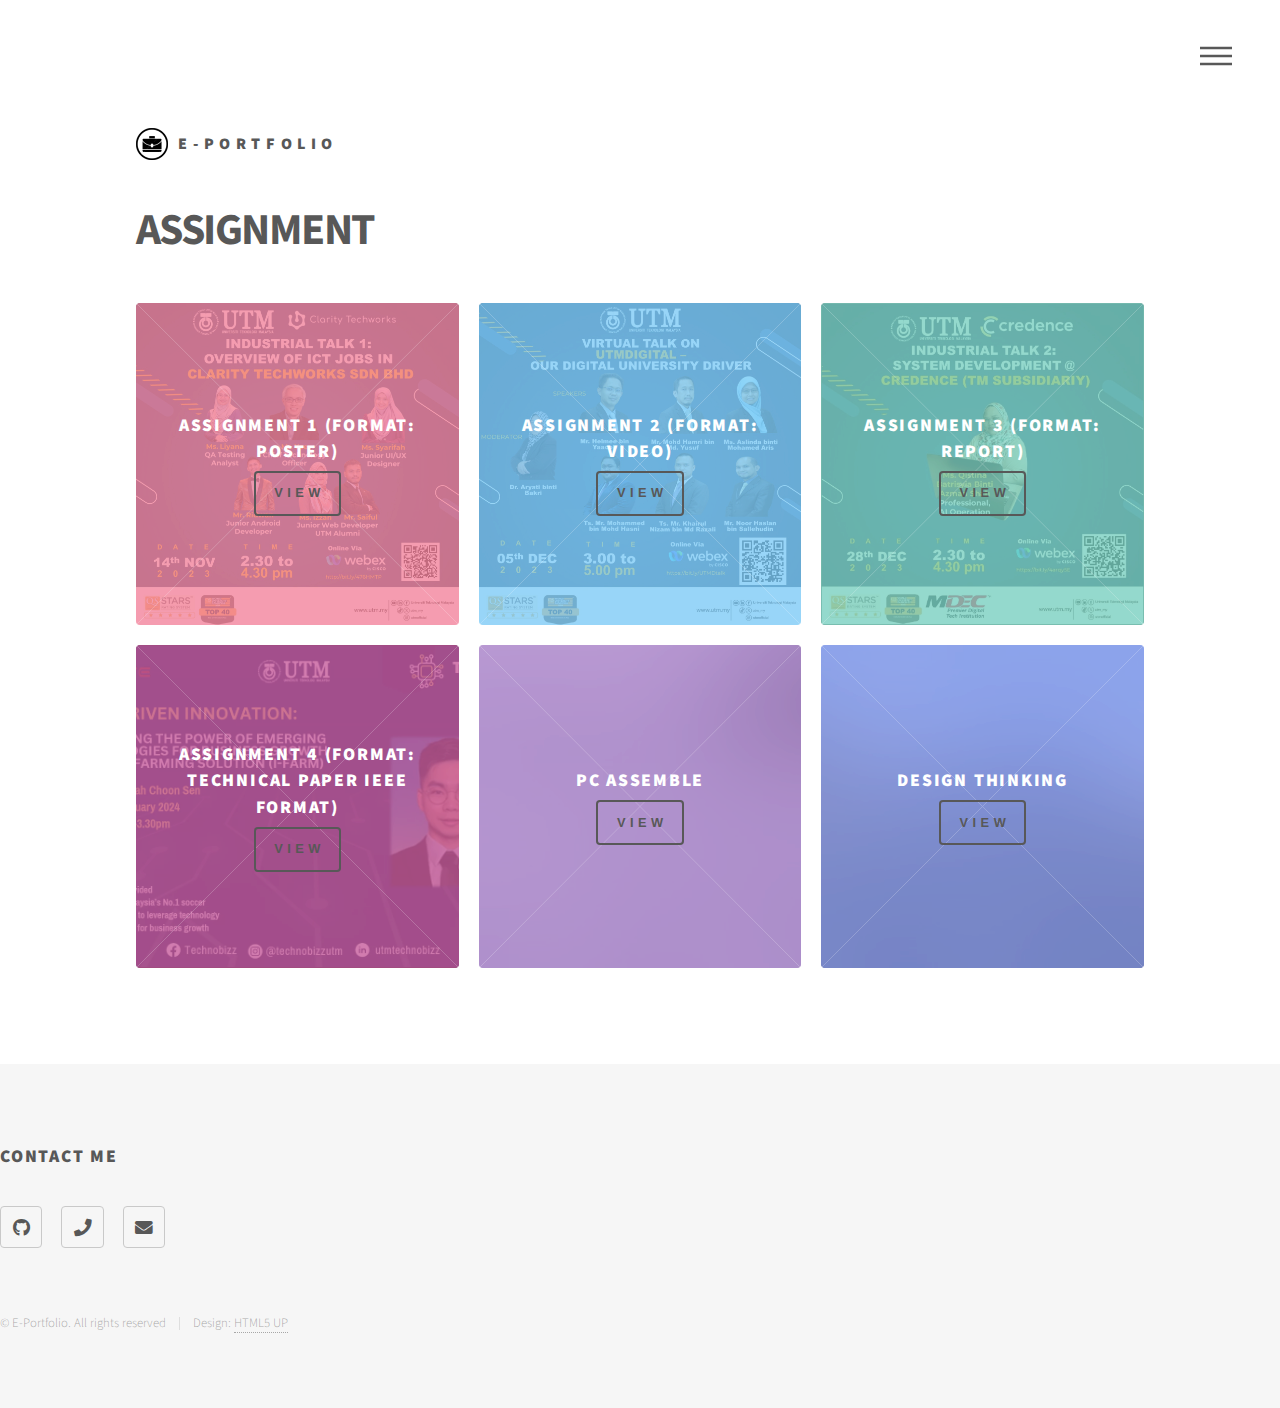
<file: assignment.html>
<!DOCTYPE HTML>
<!--
	Phantom by HTML5 UP
	html5up.net | @ajlkn
	Free for personal and commercial use under the CCA 3.0 license (html5up.net/license)
-->
<html>
	<head>
		<title>BALQIS' GITHUB E-PORTFOLIO</title>
		<meta charset="utf-8" />
		<meta name="viewport" content="width=device-width, initial-scale=1, user-scalable=no" />
		<link rel="stylesheet" href="assets/css/main.css" />
		<noscript><link rel="stylesheet" href="assets/css/noscript.css" /></noscript>
	</head>     
	<body class="is-preload">
		<!-- Wrapper -->
			<div id="wrapper">

				<!-- Header -->
					<header id="header">
						<div class="inner">

							<!-- Logo -->
								<a href="index.html" class="logo">
									<span class="symbol"><img src="images/logo2.jpg" alt="" /></span><span class="title">E-PORTFOLIO</span>
								</a>

							<!-- Nav -->
								<nav>
									<ul>
										<li><a href="#menu">Menu</a></li>
									</ul>
								</nav>

						</div>
					</header>

				<!-- Menu -->
					<nav id="menu">
						<h2>Menu</h2>
						<ul>
							<li><a href="index.html">PROFILE</a></li>
							<li><a href="assignment.html">ASSIGNMENT</a></li>
							<li><a href="reflection.html">REFLECTION</a></li>
						</ul>
					</nav>

                <!-- Main -->
                    <div id="main">
                        <div class="inner">
                            <header>
                                <h1>ASSIGNMENT</h1>
                            </header>
                        <section class="tiles">

                        <article class="style1">
                          <span class="image">
                            <img src="images/a1.jpg" alt="" />
                          </span>
                          <a href="assignment/poster1.pdf">
                            <h2>ASSIGNMENT 1 (FORMAT: POSTER)</h2>
                            <div class="content">
                              <p>Submission date: 21 Nov 2023</p>
                            </div>
                            <button>VIEW</button>
                          </a>
                        </article>
  
                        <article class="style2">
                          <span class="image">
                            <img src="images/a2.jpg" alt="" />
                          </span>
                          <a href="https://drive.google.com/file/d/1u-ptcd09CezaEJmqPZ9vW8lSNymaeE71/view?usp=sharing">
                            <h2>ASSIGNMENT 2 (FORMAT: VIDEO)</h2>
                            <div class="content">
                              <p>Submission date: 21 Dec 2023</p>
                            </div>
                            <button>VIEW</button>
                          </a>
                        </article>
  
                        <article class="style3">
                          <span class="image">
                            <img src="images/a3.jpg" alt="" />
                          </span>
                          <a href="assignment/report3.pdf">
                            <h2>ASSIGNMENT 3 (FORMAT: REPORT)</h2>
                            <div class="content">
                              <p>Submission date: 10 Jan 2024</p>
                            </div>
                            <button>VIEW</button>
                          </a>
                        </article>
  
                        <article class="style4">
                          <span class="image">
                            <img src="images/a4.png" alt="" />
                          </span>
                          <a href="assignment/newsletter4.pdf">
                            <h2>ASSIGNMENT 4 (FORMAT: TECHNICAL PAPER IEEE FORMAT)</h2>
                            <div class="content">
                              <p>Submission date: 24 Jan 2024</p>
                            </div>
                            <button>VIEW</button>
                          </a>
                        </article>
  
                        <article class="style5">
                          <span class="image">
                            <img src="images/pic05.jpg" alt="" />
                          </span>
                          <a href="images/pc_asemmble.jpg">
                            <h2>PC ASSEMBLE</h2>
                            <div class="content">
                              <p>Submission date: 30 Oct 2023</p>
                            </div>
                            <button>VIEW</button>
                          </a>
                        </article>
  
                        <article class="style6">
                          <span class="image">
                            <img src="images/pic06.jpg" alt="" />
                          </span>
                          <a href="https://drive.google.com/drive/folders/1oJAQBDfYiiTbAL1HHvf6fyZwXJQUnN5c?usp=sharing">
                            <h2>DESIGN THINKING</h2>
                            <div class="content">
                              <p>Submission date: 30 Nov 2023</p>
                            </div>
                            <button>VIEW</button>
                            </div>
                        </a>
                        </article>
                        </section>
                        </div>
                    </div>
                         

				<!-- Footer -->
					<footer id="footer">
						<div class="inner">
							<section>
								<h2>CONTACT ME</h2>
								<ul class="icons">
									<li><a href="https://github.com/baalqisnabilah" class="icon brands style2 fa-github"><span class="label">GitHub</span></a></li>
									<li><a href="tel:+60129003494" class="icon solid style2 fa-phone"><span class="label">Phone</span></a></li>
									<li><a href="mailto:balqisnabilah@graduate.utm.my" class="icon solid style2 fa-envelope"><span class="label">Email</span></a></li>
								</ul>
							</section>
							<ul class="copyright">
								<li>&copy; E-Portfolio. All rights reserved</li><li>Design: <a href="http://html5up.net">HTML5 UP</a></li>
							</ul>
						</div>
					</footer>

			</div>

		<!-- Scripts -->
			<script src="assets/js/jquery.min.js"></script>
			<script src="assets/js/browser.min.js"></script>
			<script src="assets/js/breakpoints.min.js"></script>
			<script src="assets/js/util.js"></script>
			<script src="assets/js/main.js"></script>
	</body>
</html>
</file>
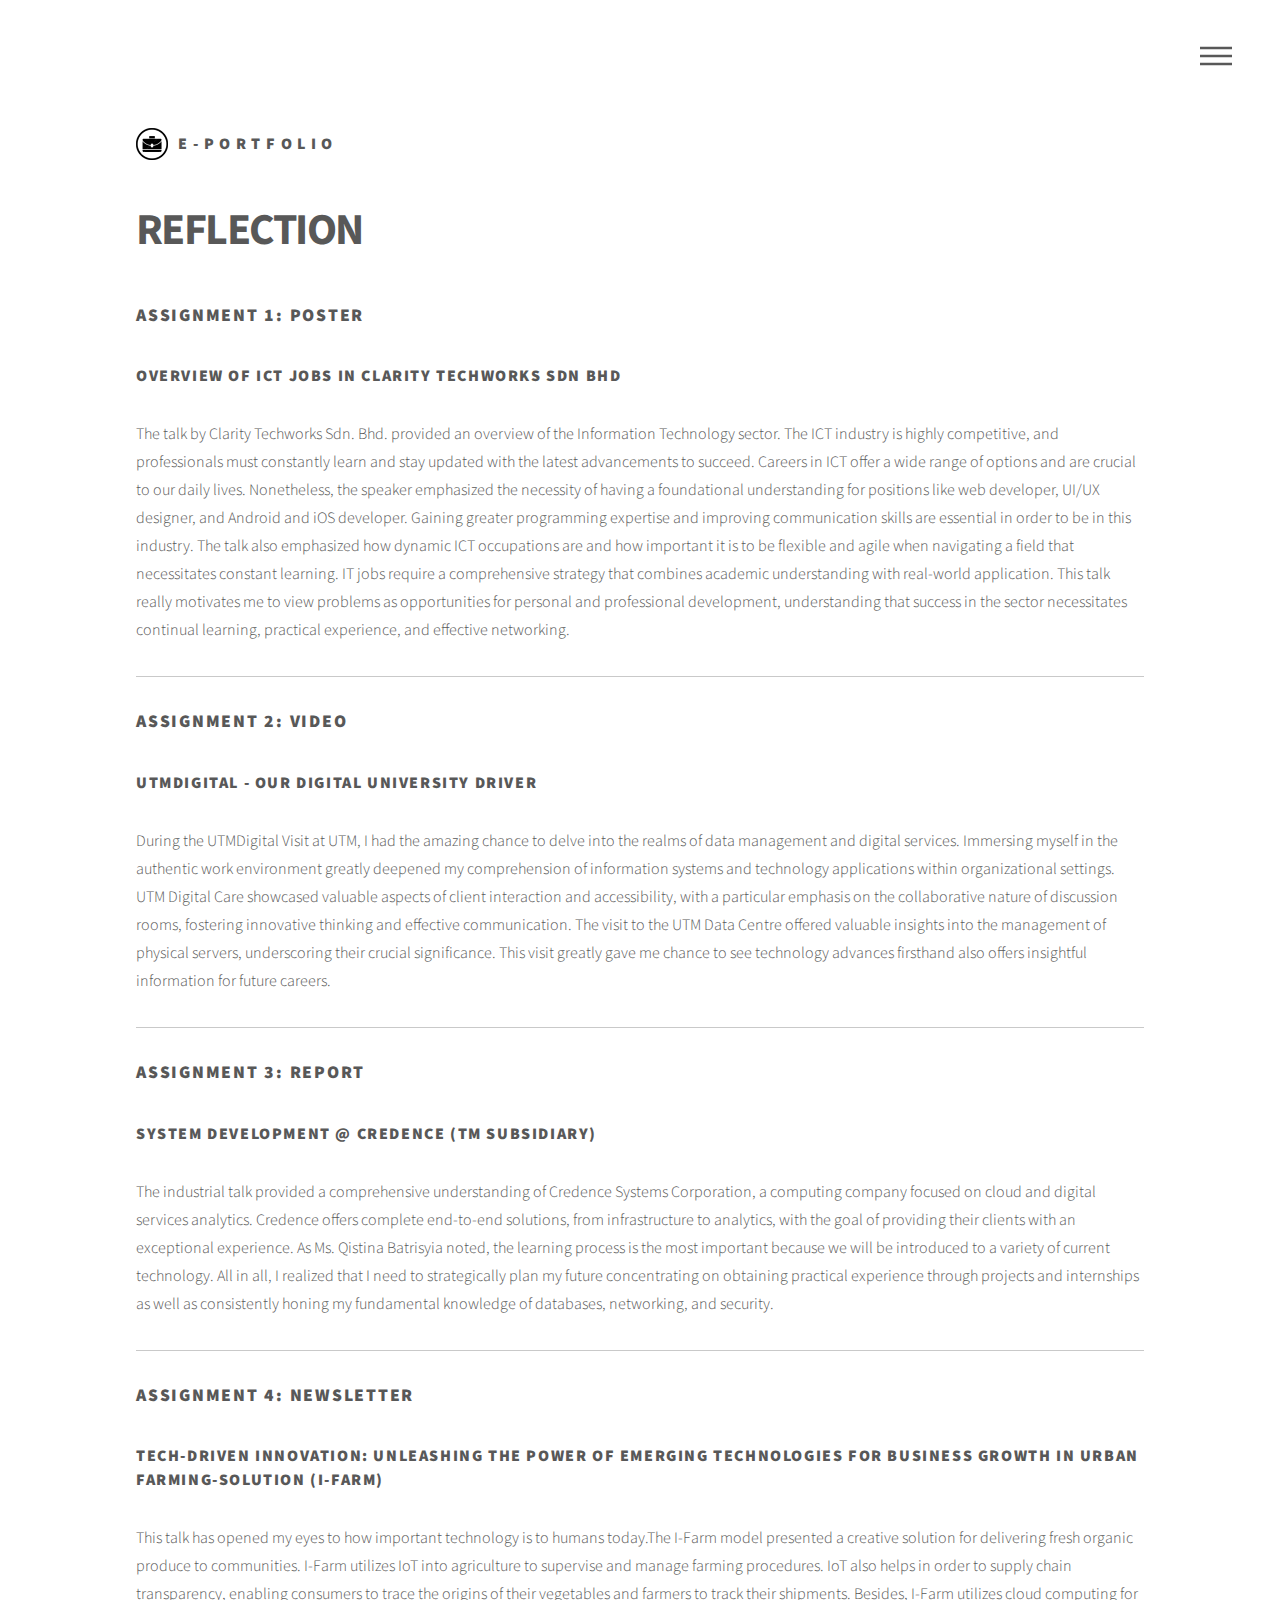
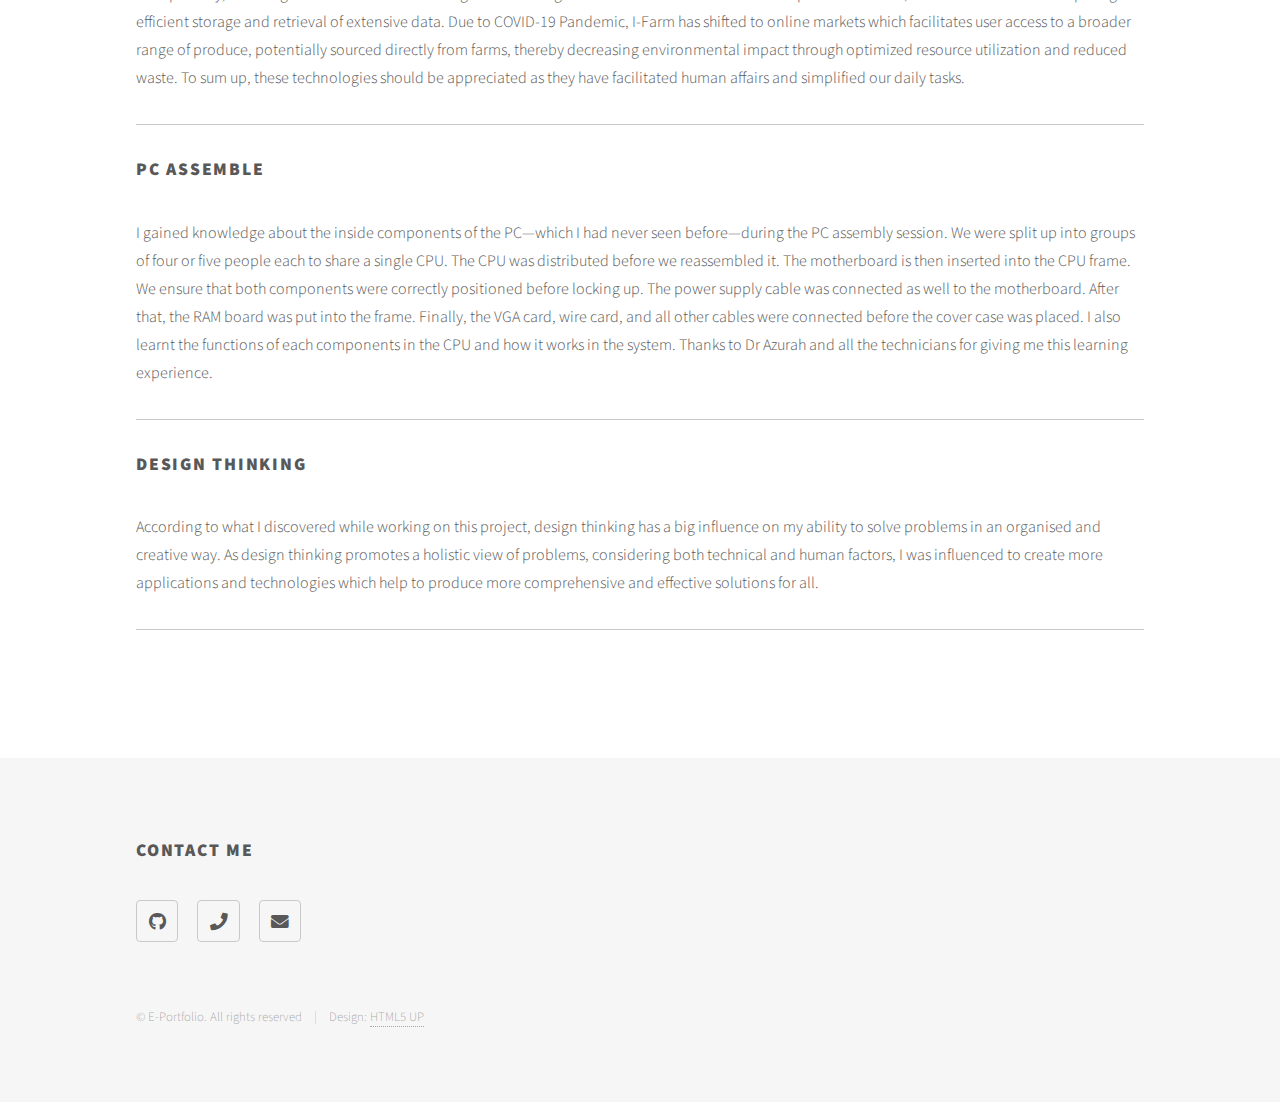
<file: reflection.html>
<!DOCTYPE HTML>
<!--
	Phantom by HTML5 UP
	html5up.net | @ajlkn
	Free for personal and commercial use under the CCA 3.0 license (html5up.net/license)
-->
<html>
	<head>
		<title>BALQIS' GITHUB E-PORTFOLIO</title>
		<meta charset="utf-8" />
		<meta name="viewport" content="width=device-width, initial-scale=1, user-scalable=no" />
		<link rel="stylesheet" href="assets/css/main.css" />
		<noscript><link rel="stylesheet" href="assets/css/noscript.css" /></noscript>
	</head>
	<body class="is-preload">
		<!-- Wrapper -->
			<div id="wrapper">

				<!-- Header -->
					<header id="header">
						<div class="inner">

							<!-- Logo -->
								<a href="index.html" class="logo">
									<span class="symbol"><img src="images/logo2.jpg" alt="" /></span><span class="title">E-PORTFOLIO</span>
								</a>

							<!-- Nav -->
								<nav>
									<ul>
										<li><a href="#menu">Menu</a></li>
									</ul>
								</nav>

						</div>
					</header>

				<!-- Menu -->
				<nav id="menu">
					<h2>Menu</h2>
					<ul>
						<li><a href="index.html">PROFILE</a></li>
						<li><a href="assignment.html">ASSIGNMENT</a></li>
						<li><a href="reflection.html">REFLECTION</a></li>
					</ul>
				</nav>

				<!-- Main -->
					<div id="main">
						<div class="inner">
							<h1>REFLECTION</h1>

							<!-- Text -->
								<section>
									<h2>ASSIGNMENT 1: POSTER</h2>
									<h3>OVERVIEW OF ICT JOBS IN CLARITY TECHWORKS SDN BHD</h3>
									<p>The talk by Clarity Techworks Sdn. Bhd. provided an overview of the Information Technology sector. The ICT industry is highly competitive, and professionals must constantly learn and stay updated with the latest advancements to succeed. Careers in ICT offer a wide range of options and are crucial to our daily lives. Nonetheless, the speaker emphasized the necessity of having a foundational understanding for positions like web developer, UI/UX designer, and Android and iOS developer. Gaining greater programming expertise and improving communication skills are essential in order to be in this industry. The talk also emphasized how dynamic ICT occupations are and how important it is to be flexible and agile when navigating a field that necessitates constant learning. IT jobs require a comprehensive strategy that combines academic understanding with real-world application. This talk really motivates me to view problems as opportunities for personal and professional development, understanding that success in the sector necessitates continual learning, practical experience, and effective networking.</p>
									<hr />
									<h2>ASSIGNMENT 2: VIDEO</h2>
									<h3>UTMDIGITAL - OUR DIGITAL UNIVERSITY DRIVER</h3>
									<p>During the UTMDigital Visit at UTM, I had the amazing chance to delve into the realms of data management and digital services. Immersing myself in the authentic work environment greatly deepened my comprehension of information systems and technology applications within organizational settings. UTM Digital Care showcased valuable aspects of client interaction and accessibility, with a particular emphasis on the collaborative nature of discussion rooms, fostering innovative thinking and effective communication. The visit to the UTM Data Centre offered valuable insights into the management of physical servers, underscoring their crucial significance. This visit greatly gave me chance to see technology advances firsthand also offers insightful information for future careers.</p>
									<hr />
									<h2>ASSIGNMENT 3: REPORT</h2>
									<h3>SYSTEM DEVELOPMENT @ CREDENCE (TM SUBSIDIARY)</h3>
									<p>The industrial talk provided a comprehensive understanding of Credence Systems Corporation, a computing company focused on cloud and digital services analytics. Credence offers complete end-to-end solutions, from infrastructure to analytics, with the goal of providing their clients with an exceptional experience. As Ms. Qistina Batrisyia noted, the learning process is the most important because we will be introduced to a variety of current technology. All in all, I realized that I need to strategically plan my future concentrating on obtaining practical experience through projects and internships as well as consistently honing my fundamental knowledge of databases, networking, and security.</p>
									<hr />
									<h2>ASSIGNMENT 4: NEWSLETTER</h2>
									<h3>TECH-DRIVEN INNOVATION: UNLEASHING THE POWER OF EMERGING TECHNOLOGIES FOR BUSINESS GROWTH IN URBAN FARMING-SOLUTION (I-FARM)</h3>
									<p>This talk has opened my eyes to how important technology is to humans today.The I-Farm model presented a creative solution for delivering fresh organic produce to communities. I-Farm utilizes IoT into agriculture to supervise and manage farming procedures. IoT also helps in order to supply chain transparency, enabling consumers to trace the origins of their vegetables and farmers to track their shipments. Besides, I-Farm utilizes cloud computing for efficient storage and retrieval of extensive data. Due to COVID-19 Pandemic, I-Farm has shifted to online markets which facilitates user access to a broader range of produce, potentially sourced directly from farms, thereby decreasing environmental impact through optimized resource utilization and reduced waste. To sum up, these technologies should be appreciated as they have facilitated human affairs and simplified our daily tasks.</p>
									<hr />
									<h2>PC ASSEMBLE</h2>
									<p>I gained knowledge about the inside components of the PC—which I had never seen before—during the PC assembly session. We were split up into groups of four or five people each to share a single CPU. The CPU was distributed before we reassembled it. The motherboard is then inserted into the CPU frame. We ensure that both components were correctly positioned before locking up. The power supply cable was connected as well to the motherboard. After that, the RAM board was put into the frame.  Finally, the VGA card, wire card, and all other cables were connected before the cover case was placed. I also learnt the functions of each components in the CPU and how it works in the system. Thanks to Dr Azurah and all the technicians for giving me this learning experience.</p>
									<hr />
									<h2>DESIGN THINKING</h2>
									<p>According to what I discovered while working on this project, design thinking has a big influence on my ability to solve problems in an organised and creative way. As design thinking promotes a holistic view of problems, considering both technical and human factors, I was influenced to create more applications and technologies which help to produce more comprehensive and effective solutions for all.</p>
									<hr />
								</section>
						</div>
					</div>

				<!-- Footer -->
					<footer id="footer">
						<div class="inner">
							<section>
								<h2>CONTACT ME</h2>
								<ul class="icons">
									<li><a href="https://github.com/baalqisnabilah" class="icon brands style2 fa-github"><span class="label">GitHub</span></a></li>
									<li><a href="tel:+60129003494" class="icon solid style2 fa-phone"><span class="label">Phone</span></a></li>
									<li><a href="mailto:balqisnabilah@graduate.utm.my" class="icon solid style2 fa-envelope"><span class="label">Email</span></a></li>
								</ul>
							</section>
							<ul class="copyright">
								<li>&copy; E-Portfolio. All rights reserved</li><li>Design: <a href="http://html5up.net">HTML5 UP</a></li>
							</ul>
						</div>
					</footer>

			</div>

		<!-- Scripts -->
			<script src="assets/js/jquery.min.js"></script>
			<script src="assets/js/browser.min.js"></script>
			<script src="assets/js/breakpoints.min.js"></script>
			<script src="assets/js/util.js"></script>
			<script src="assets/js/main.js"></script>
	</body>
</html>
</file>
<file: assets/css/noscript.css>
/*
	Phantom by HTML5 UP
	html5up.net | @ajlkn
	Free for personal and commercial use under the CCA 3.0 license (html5up.net/license)
*/

/* Tiles */

	body.is-preload .tiles article {
		-moz-transform: none;
		-webkit-transform: none;
		-ms-transform: none;
		transform: none;
		opacity: 1;
	}
</file>
<file: assets/css/main.css>
@import url(fontawesome-all.min.css);
@import url("https://fonts.googleapis.com/css?family=Source+Sans+Pro:300,700,900");

/*
	Phantom by HTML5 UP
	html5up.net | @ajlkn
	Free for personal and commercial use under the CCA 3.0 license (html5up.net/license)
*/

html, body, div, span, applet, object,
iframe, h1, h2, h3, h4, h5, h6, p, blockquote,
pre, a, abbr, acronym, address, big, cite,
code, del, dfn, em, img, ins, kbd, q, s, samp,
small, strike, strong, sub, sup, tt, var, b,
u, i, center, dl, dt, dd, ol, ul, li, fieldset,
form, label, legend, table, caption, tbody,
tfoot, thead, tr, th, td, article, aside,
canvas, details, embed, figure, figcaption,
footer, header, hgroup, menu, nav, output, ruby,
section, summary, time, mark, audio, video {
	margin: 0;
	padding: 0;
	border: 0;
	font-size: 100%;
	font: inherit;
	vertical-align: baseline;}

article, aside, details, figcaption, figure,
footer, header, hgroup, menu, nav, section {
	display: block;}

body {
	line-height: 1;
}

ol, ul {
	list-style: none;
}

blockquote, q {
	quotes: none;
}

	blockquote:before, blockquote:after, q:before, q:after {
		content: '';
		content: none;
	}

table {
	border-collapse: collapse;
	border-spacing: 0;
}

body {
	-webkit-text-size-adjust: none;
}

mark {
	background-color: transparent;
	color: inherit;
}

input::-moz-focus-inner {
	border: 0;
	padding: 0;
}

input, select, textarea {
	-moz-appearance: none;
	-webkit-appearance: none;
	-ms-appearance: none;
	appearance: none;
}

/* Basic */

	@-ms-viewport {
		width: device-width;
	}

	body {
		-ms-overflow-style: scrollbar;
	}

	@media screen and (max-width: 480px) {

		html, body {
			min-width: 320px;
		}

	}

	html {
		box-sizing: border-box;
	}

	*, *:before, *:after {
		box-sizing: inherit;
	}

	body {
		background: #ffffff;
	}

		body.is-preload *, body.is-preload *:before, body.is-preload *:after {
			-moz-animation: none !important;
			-webkit-animation: none !important;
			-ms-animation: none !important;
			animation: none !important;
			-moz-transition: none !important;
			-webkit-transition: none !important;
			-ms-transition: none !important;
			transition: none !important;
		}

/* Type */

	body, input, select, textarea {
		color: #585858;
		font-family: "Source Sans Pro", Helvetica, sans-serif;
		font-size: 16pt;
		font-weight: 300;
		line-height: 1.75;
	}

		@media screen and (max-width: 1680px) {

			body, input, select, textarea {
				font-size: 14pt;
			}

		}

		@media screen and (max-width: 1280px) {

			body, input, select, textarea {
				font-size: 12pt;
			}

		}

	a {
		-moz-transition: border-bottom-color 0.2s ease, color 0.2s ease;
		-webkit-transition: border-bottom-color 0.2s ease, color 0.2s ease;
		-ms-transition: border-bottom-color 0.2s ease, color 0.2s ease;
		transition: border-bottom-color 0.2s ease, color 0.2s ease;
		text-decoration: none;
		color: #585858;
		border-bottom: dotted 1px rgba(88, 88, 88, 0.5);
	}

		a:hover {
			border-bottom-color: transparent;
			color: #f2849e !important;
		}

	strong, b {
		font-weight: 900;
	}

	em, i {
		font-style: italic;
	}

	p {
		margin: 0 0 2em 0;
	}

	h1 {
		font-size: 2.75em;
		font-weight: 700;
		line-height: 1.3;
		margin: 0 0 1em 0;
		letter-spacing: -0.035em;
	}

		h1 a {
			color: inherit;
		}

		@media screen and (max-width: 736px) {

			h1 {
				font-size: 2em;
				margin: 0 0 1em 0;
			}

		}

		@media screen and (max-width: 360px) {

			h1 {
				font-size: 1.75em;
			}

		}

	h2, h3, h4, h5, h6 {
		font-weight: 900;
		line-height: 1.5;
		margin: 0 0 2em 0;
		text-transform: uppercase;
		letter-spacing: 0.1em;
	}

		h2 a, h3 a, h4 a, h5 a, h6 a {
			color: inherit;
		}

	h2 {
		font-size: 1.1em;
	}

	h3 {
		font-size: 1em;
	}

	h4 {
		font-size: 0.8em;
	}

	h5 {
		font-size: 0.8em;
	}

	h6 {
		font-size: 0.8em;
	}

	@media screen and (max-width: 980px) {

		h1 br, h2 br, h3 br, h4 br, h5 br, h6 br {
			display: none;
		}

	}

	@media screen and (max-width: 736px) {

		h2 {
			font-size: 1em;
		}

		h3 {
			font-size: 0.8em;
		}

	}

	sub {
		font-size: 0.8em;
		position: relative;
		top: 0.5em;
	}

	sup {
		font-size: 0.8em;
		position: relative;
		top: -0.5em;
	}

	blockquote {
		border-left: solid 4px #c9c9c9;
		font-style: italic;
		margin: 0 0 2em 0;
		padding: 0.5em 0 0.5em 2em;
	}

	code {
		background: rgba(144, 144, 144, 0.075);
		border-radius: 4px;
		border: solid 1px #c9c9c9;
		font-family: "Courier New", monospace;
		font-size: 0.9em;
		margin: 0 0.25em;
		padding: 0.25em 0.65em;
	}

	pre {
		-webkit-overflow-scrolling: touch;
		font-family: "Courier New", monospace;
		font-size: 0.9em;
		margin: 0 0 2em 0;
	}

		pre code {
			display: block;
			line-height: 1.75;
			padding: 1em 1.5em;
			overflow-x: auto;
		}

	hr {
		border: 0;
		border-bottom: solid 1px #c9c9c9;
		margin: 2em 0;
	}

		hr.major {
			margin: 3em 0;
		}

	.align-left {
		text-align: left;
	}

	.align-center {
		text-align: center;
	}

	.align-right {
		text-align: right;
	}

/* Row */

	.row {
		display: flex;
		flex-wrap: wrap;
		box-sizing: border-box;
		align-items: stretch;
	}

		.row > * {
			box-sizing: border-box;
		}

		.row.gtr-uniform > * > :last-child {
			margin-bottom: 0;
		}

		.row.aln-left {
			justify-content: flex-start;
		}

		.row.aln-center {
			justify-content: center;
		}

		.row.aln-right {
			justify-content: flex-end;
		}

		.row.aln-top {
			align-items: flex-start;
		}

		.row.aln-middle {
			align-items: center;
		}

		.row.aln-bottom {
			align-items: flex-end;
		}

		.row > .imp {
			order: -1;
		}

		.row > .col-1 {
			width: 8.33333%;
		}

		.row > .off-1 {
			margin-left: 8.33333%;
		}

		.row > .col-2 {
			width: 16.66667%;
		}

		.row > .off-2 {
			margin-left: 16.66667%;
		}

		.row > .col-3 {
			width: 25%;
		}

		.row > .off-3 {
			margin-left: 25%;
		}

		.row > .col-4 {
			width: 33.33333%;
		}

		.row > .off-4 {
			margin-left: 33.33333%;
		}

		.row > .col-5 {
			width: 41.66667%;
		}

		.row > .off-5 {
			margin-left: 41.66667%;
		}

		.row > .col-6 {
			width: 50%;
		}

		.row > .off-6 {
			margin-left: 50%;
		}

		.row > .col-7 {
			width: 58.33333%;
		}

		.row > .off-7 {
			margin-left: 58.33333%;
		}

		.row > .col-8 {
			width: 66.66667%;
		}

		.row > .off-8 {
			margin-left: 66.66667%;
		}

		.row > .col-9 {
			width: 75%;
		}

		.row > .off-9 {
			margin-left: 75%;
		}

		.row > .col-10 {
			width: 83.33333%;
		}

		.row > .off-10 {
			margin-left: 83.33333%;
		}

		.row > .col-11 {
			width: 91.66667%;
		}

		.row > .off-11 {
			margin-left: 91.66667%;
		}

		.row > .col-12 {
			width: 100%;
		}

		.row > .off-12 {
			margin-left: 100%;
		}

		.row.gtr-0 {
			margin-top: 0;
			margin-left: 0em;
		}

			.row.gtr-0 > * {
				padding: 0 0 0 0em;
			}

			.row.gtr-0.gtr-uniform {
				margin-top: 0em;
			}

				.row.gtr-0.gtr-uniform > * {
					padding-top: 0em;
				}

		.row.gtr-25 {
			margin-top: 0;
			margin-left: -0.5em;
		}

			.row.gtr-25 > * {
				padding: 0 0 0 0.5em;
			}

			.row.gtr-25.gtr-uniform {
				margin-top: -0.5em;
			}

				.row.gtr-25.gtr-uniform > * {
					padding-top: 0.5em;
				}

		.row.gtr-50 {
			margin-top: 0;
			margin-left: -1em;
		}

			.row.gtr-50 > * {
				padding: 0 0 0 1em;
			}

			.row.gtr-50.gtr-uniform {
				margin-top: -1em;
			}

				.row.gtr-50.gtr-uniform > * {
					padding-top: 1em;
				}

		.row {
			margin-top: 0;
			margin-left: -2em;
		}

			.row > * {
				padding: 0 0 0 2em;
			}

			.row.gtr-uniform {
				margin-top: -2em;
			}

				.row.gtr-uniform > * {
					padding-top: 2em;
				}

		.row.gtr-150 {
			margin-top: 0;
			margin-left: -3em;
		}

			.row.gtr-150 > * {
				padding: 0 0 0 3em;
			}

			.row.gtr-150.gtr-uniform {
				margin-top: -3em;
			}

				.row.gtr-150.gtr-uniform > * {
					padding-top: 3em;
				}

		.row.gtr-200 {
			margin-top: 0;
			margin-left: -4em;
		}

			.row.gtr-200 > * {
				padding: 0 0 0 4em;
			}

			.row.gtr-200.gtr-uniform {
				margin-top: -4em;
			}

				.row.gtr-200.gtr-uniform > * {
					padding-top: 4em;
				}

		@media screen and (max-width: 1680px) {

			.row {
				display: flex;
				flex-wrap: wrap;
				box-sizing: border-box;
				align-items: stretch;
			}

				.row > * {
					box-sizing: border-box;
				}

				.row.gtr-uniform > * > :last-child {
					margin-bottom: 0;
				}

				.row.aln-left {
					justify-content: flex-start;
				}

				.row.aln-center {
					justify-content: center;
				}

				.row.aln-right {
					justify-content: flex-end;
				}

				.row.aln-top {
					align-items: flex-start;
				}

				.row.aln-middle {
					align-items: center;
				}

				.row.aln-bottom {
					align-items: flex-end;
				}

				.row > .imp-xlarge {
					order: -1;
				}

				.row > .col-1-xlarge {
					width: 8.33333%;
				}

				.row > .off-1-xlarge {
					margin-left: 8.33333%;
				}

				.row > .col-2-xlarge {
					width: 16.66667%;
				}

				.row > .off-2-xlarge {
					margin-left: 16.66667%;
				}

				.row > .col-3-xlarge {
					width: 25%;
				}

				.row > .off-3-xlarge {
					margin-left: 25%;
				}

				.row > .col-4-xlarge {
					width: 33.33333%;
				}

				.row > .off-4-xlarge {
					margin-left: 33.33333%;
				}

				.row > .col-5-xlarge {
					width: 41.66667%;
				}

				.row > .off-5-xlarge {
					margin-left: 41.66667%;
				}

				.row > .col-6-xlarge {
					width: 50%;
				}

				.row > .off-6-xlarge {
					margin-left: 50%;
				}

				.row > .col-7-xlarge {
					width: 58.33333%;
				}

				.row > .off-7-xlarge {
					margin-left: 58.33333%;
				}

				.row > .col-8-xlarge {
					width: 66.66667%;
				}

				.row > .off-8-xlarge {
					margin-left: 66.66667%;
				}

				.row > .col-9-xlarge {
					width: 75%;
				}

				.row > .off-9-xlarge {
					margin-left: 75%;
				}

				.row > .col-10-xlarge {
					width: 83.33333%;
				}

				.row > .off-10-xlarge {
					margin-left: 83.33333%;
				}

				.row > .col-11-xlarge {
					width: 91.66667%;
				}

				.row > .off-11-xlarge {
					margin-left: 91.66667%;
				}

				.row > .col-12-xlarge {
					width: 100%;
				}

				.row > .off-12-xlarge {
					margin-left: 100%;
				}

				.row.gtr-0 {
					margin-top: 0;
					margin-left: 0em;
				}

					.row.gtr-0 > * {
						padding: 0 0 0 0em;
					}

					.row.gtr-0.gtr-uniform {
						margin-top: 0em;
					}

						.row.gtr-0.gtr-uniform > * {
							padding-top: 0em;
						}

				.row.gtr-25 {
					margin-top: 0;
					margin-left: -0.5em;
				}

					.row.gtr-25 > * {
						padding: 0 0 0 0.5em;
					}

					.row.gtr-25.gtr-uniform {
						margin-top: -0.5em;
					}

						.row.gtr-25.gtr-uniform > * {
							padding-top: 0.5em;
						}

				.row.gtr-50 {
					margin-top: 0;
					margin-left: -1em;
				}

					.row.gtr-50 > * {
						padding: 0 0 0 1em;
					}

					.row.gtr-50.gtr-uniform {
						margin-top: -1em;
					}

						.row.gtr-50.gtr-uniform > * {
							padding-top: 1em;
						}

				.row {
					margin-top: 0;
					margin-left: -2em;
				}

					.row > * {
						padding: 0 0 0 2em;
					}

					.row.gtr-uniform {
						margin-top: -2em;
					}

						.row.gtr-uniform > * {
							padding-top: 2em;
						}

				.row.gtr-150 {
					margin-top: 0;
					margin-left: -3em;
				}

					.row.gtr-150 > * {
						padding: 0 0 0 3em;
					}

					.row.gtr-150.gtr-uniform {
						margin-top: -3em;
					}

						.row.gtr-150.gtr-uniform > * {
							padding-top: 3em;
						}

				.row.gtr-200 {
					margin-top: 0;
					margin-left: -4em;
				}

					.row.gtr-200 > * {
						padding: 0 0 0 4em;
					}

					.row.gtr-200.gtr-uniform {
						margin-top: -4em;
					}

						.row.gtr-200.gtr-uniform > * {
							padding-top: 4em;
						}

		}

		@media screen and (max-width: 1280px) {

			.row {
				display: flex;
				flex-wrap: wrap;
				box-sizing: border-box;
				align-items: stretch;
			}

				.row > * {
					box-sizing: border-box;
				}

				.row.gtr-uniform > * > :last-child {
					margin-bottom: 0;
				}

				.row.aln-left {
					justify-content: flex-start;
				}

				.row.aln-center {
					justify-content: center;
				}

				.row.aln-right {
					justify-content: flex-end;
				}

				.row.aln-top {
					align-items: flex-start;
				}

				.row.aln-middle {
					align-items: center;
				}

				.row.aln-bottom {
					align-items: flex-end;
				}

				.row > .imp-large {
					order: -1;
				}

				.row > .col-1-large {
					width: 8.33333%;
				}

				.row > .off-1-large {
					margin-left: 8.33333%;
				}

				.row > .col-2-large {
					width: 16.66667%;
				}

				.row > .off-2-large {
					margin-left: 16.66667%;
				}

				.row > .col-3-large {
					width: 25%;
				}

				.row > .off-3-large {
					margin-left: 25%;
				}

				.row > .col-4-large {
					width: 33.33333%;
				}

				.row > .off-4-large {
					margin-left: 33.33333%;
				}

				.row > .col-5-large {
					width: 41.66667%;
				}

				.row > .off-5-large {
					margin-left: 41.66667%;
				}

				.row > .col-6-large {
					width: 50%;
				}

				.row > .off-6-large {
					margin-left: 50%;
				}

				.row > .col-7-large {
					width: 58.33333%;
				}

				.row > .off-7-large {
					margin-left: 58.33333%;
				}

				.row > .col-8-large {
					width: 66.66667%;
				}

				.row > .off-8-large {
					margin-left: 66.66667%;
				}

				.row > .col-9-large {
					width: 75%;
				}

				.row > .off-9-large {
					margin-left: 75%;
				}

				.row > .col-10-large {
					width: 83.33333%;
				}

				.row > .off-10-large {
					margin-left: 83.33333%;
				}

				.row > .col-11-large {
					width: 91.66667%;
				}

				.row > .off-11-large {
					margin-left: 91.66667%;
				}

				.row > .col-12-large {
					width: 100%;
				}

				.row > .off-12-large {
					margin-left: 100%;
				}

				.row.gtr-0 {
					margin-top: 0;
					margin-left: 0em;
				}

					.row.gtr-0 > * {
						padding: 0 0 0 0em;
					}

					.row.gtr-0.gtr-uniform {
						margin-top: 0em;
					}

						.row.gtr-0.gtr-uniform > * {
							padding-top: 0em;
						}

				.row.gtr-25 {
					margin-top: 0;
					margin-left: -0.5em;
				}

					.row.gtr-25 > * {
						padding: 0 0 0 0.5em;
					}

					.row.gtr-25.gtr-uniform {
						margin-top: -0.5em;
					}

						.row.gtr-25.gtr-uniform > * {
							padding-top: 0.5em;
						}

				.row.gtr-50 {
					margin-top: 0;
					margin-left: -1em;
				}

					.row.gtr-50 > * {
						padding: 0 0 0 1em;
					}

					.row.gtr-50.gtr-uniform {
						margin-top: -1em;
					}

						.row.gtr-50.gtr-uniform > * {
							padding-top: 1em;
						}

				.row {
					margin-top: 0;
					margin-left: -2em;
				}

					.row > * {
						padding: 0 0 0 2em;
					}

					.row.gtr-uniform {
						margin-top: -2em;
					}

						.row.gtr-uniform > * {
							padding-top: 2em;
						}

				.row.gtr-150 {
					margin-top: 0;
					margin-left: -3em;
				}

					.row.gtr-150 > * {
						padding: 0 0 0 3em;
					}

					.row.gtr-150.gtr-uniform {
						margin-top: -3em;
					}

						.row.gtr-150.gtr-uniform > * {
							padding-top: 3em;
						}

				.row.gtr-200 {
					margin-top: 0;
					margin-left: -4em;
				}

					.row.gtr-200 > * {
						padding: 0 0 0 4em;
					}

					.row.gtr-200.gtr-uniform {
						margin-top: -4em;
					}

						.row.gtr-200.gtr-uniform > * {
							padding-top: 4em;
						}

		}

		@media screen and (max-width: 980px) {

			.row {
				display: flex;
				flex-wrap: wrap;
				box-sizing: border-box;
				align-items: stretch;
			}

				.row > * {
					box-sizing: border-box;
				}

				.row.gtr-uniform > * > :last-child {
					margin-bottom: 0;
				}

				.row.aln-left {
					justify-content: flex-start;
				}

				.row.aln-center {
					justify-content: center;
				}

				.row.aln-right {
					justify-content: flex-end;
				}

				.row.aln-top {
					align-items: flex-start;
				}

				.row.aln-middle {
					align-items: center;
				}

				.row.aln-bottom {
					align-items: flex-end;
				}

				.row > .imp-medium {
					order: -1;
				}

				.row > .col-1-medium {
					width: 8.33333%;
				}

				.row > .off-1-medium {
					margin-left: 8.33333%;
				}

				.row > .col-2-medium {
					width: 16.66667%;
				}

				.row > .off-2-medium {
					margin-left: 16.66667%;
				}

				.row > .col-3-medium {
					width: 25%;
				}

				.row > .off-3-medium {
					margin-left: 25%;
				}

				.row > .col-4-medium {
					width: 33.33333%;
				}

				.row > .off-4-medium {
					margin-left: 33.33333%;
				}

				.row > .col-5-medium {
					width: 41.66667%;
				}

				.row > .off-5-medium {
					margin-left: 41.66667%;
				}

				.row > .col-6-medium {
					width: 50%;
				}

				.row > .off-6-medium {
					margin-left: 50%;
				}

				.row > .col-7-medium {
					width: 58.33333%;
				}

				.row > .off-7-medium {
					margin-left: 58.33333%;
				}

				.row > .col-8-medium {
					width: 66.66667%;
				}

				.row > .off-8-medium {
					margin-left: 66.66667%;
				}

				.row > .col-9-medium {
					width: 75%;
				}

				.row > .off-9-medium {
					margin-left: 75%;
				}

				.row > .col-10-medium {
					width: 83.33333%;
				}

				.row > .off-10-medium {
					margin-left: 83.33333%;
				}

				.row > .col-11-medium {
					width: 91.66667%;
				}

				.row > .off-11-medium {
					margin-left: 91.66667%;
				}

				.row > .col-12-medium {
					width: 100%;
				}

				.row > .off-12-medium {
					margin-left: 100%;
				}

				.row.gtr-0 {
					margin-top: 0;
					margin-left: 0em;
				}

					.row.gtr-0 > * {
						padding: 0 0 0 0em;
					}

					.row.gtr-0.gtr-uniform {
						margin-top: 0em;
					}

						.row.gtr-0.gtr-uniform > * {
							padding-top: 0em;
						}

				.row.gtr-25 {
					margin-top: 0;
					margin-left: -0.375em;
				}

					.row.gtr-25 > * {
						padding: 0 0 0 0.375em;
					}

					.row.gtr-25.gtr-uniform {
						margin-top: -0.375em;
					}

						.row.gtr-25.gtr-uniform > * {
							padding-top: 0.375em;
						}

				.row.gtr-50 {
					margin-top: 0;
					margin-left: -0.75em;
				}

					.row.gtr-50 > * {
						padding: 0 0 0 0.75em;
					}

					.row.gtr-50.gtr-uniform {
						margin-top: -0.75em;
					}

						.row.gtr-50.gtr-uniform > * {
							padding-top: 0.75em;
						}

				.row {
					margin-top: 0;
					margin-left: -1.5em;
				}

					.row > * {
						padding: 0 0 0 1.5em;
					}

					.row.gtr-uniform {
						margin-top: -1.5em;
					}

						.row.gtr-uniform > * {
							padding-top: 1.5em;
						}

				.row.gtr-150 {
					margin-top: 0;
					margin-left: -2.25em;
				}

					.row.gtr-150 > * {
						padding: 0 0 0 2.25em;
					}

					.row.gtr-150.gtr-uniform {
						margin-top: -2.25em;
					}

						.row.gtr-150.gtr-uniform > * {
							padding-top: 2.25em;
						}

				.row.gtr-200 {
					margin-top: 0;
					margin-left: -3em;
				}

					.row.gtr-200 > * {
						padding: 0 0 0 3em;
					}

					.row.gtr-200.gtr-uniform {
						margin-top: -3em;
					}

						.row.gtr-200.gtr-uniform > * {
							padding-top: 3em;
						}

		}

		@media screen and (max-width: 736px) {

			.row {
				display: flex;
				flex-wrap: wrap;
				box-sizing: border-box;
				align-items: stretch;
			}

				.row > * {
					box-sizing: border-box;
				}

				.row.gtr-uniform > * > :last-child {
					margin-bottom: 0;
				}

				.row.aln-left {
					justify-content: flex-start;
				}

				.row.aln-center {
					justify-content: center;
				}

				.row.aln-right {
					justify-content: flex-end;
				}

				.row.aln-top {
					align-items: flex-start;
				}

				.row.aln-middle {
					align-items: center;
				}

				.row.aln-bottom {
					align-items: flex-end;
				}

				.row > .imp-small {
					order: -1;
				}

				.row > .col-1-small {
					width: 8.33333%;
				}

				.row > .off-1-small {
					margin-left: 8.33333%;
				}

				.row > .col-2-small {
					width: 16.66667%;
				}

				.row > .off-2-small {
					margin-left: 16.66667%;
				}

				.row > .col-3-small {
					width: 25%;
				}

				.row > .off-3-small {
					margin-left: 25%;
				}

				.row > .col-4-small {
					width: 33.33333%;
				}

				.row > .off-4-small {
					margin-left: 33.33333%;
				}

				.row > .col-5-small {
					width: 41.66667%;
				}

				.row > .off-5-small {
					margin-left: 41.66667%;
				}

				.row > .col-6-small {
					width: 50%;
				}

				.row > .off-6-small {
					margin-left: 50%;
				}

				.row > .col-7-small {
					width: 58.33333%;
				}

				.row > .off-7-small {
					margin-left: 58.33333%;
				}

				.row > .col-8-small {
					width: 66.66667%;
				}

				.row > .off-8-small {
					margin-left: 66.66667%;
				}

				.row > .col-9-small {
					width: 75%;
				}

				.row > .off-9-small {
					margin-left: 75%;
				}

				.row > .col-10-small {
					width: 83.33333%;
				}

				.row > .off-10-small {
					margin-left: 83.33333%;
				}

				.row > .col-11-small {
					width: 91.66667%;
				}

				.row > .off-11-small {
					margin-left: 91.66667%;
				}

				.row > .col-12-small {
					width: 100%;
				}

				.row > .off-12-small {
					margin-left: 100%;
				}

				.row.gtr-0 {
					margin-top: 0;
					margin-left: 0em;
				}

					.row.gtr-0 > * {
						padding: 0 0 0 0em;
					}

					.row.gtr-0.gtr-uniform {
						margin-top: 0em;
					}

						.row.gtr-0.gtr-uniform > * {
							padding-top: 0em;
						}

				.row.gtr-25 {
					margin-top: 0;
					margin-left: -0.25em;
				}

					.row.gtr-25 > * {
						padding: 0 0 0 0.25em;
					}

					.row.gtr-25.gtr-uniform {
						margin-top: -0.25em;
					}

						.row.gtr-25.gtr-uniform > * {
							padding-top: 0.25em;
						}

				.row.gtr-50 {
					margin-top: 0;
					margin-left: -0.5em;
				}

					.row.gtr-50 > * {
						padding: 0 0 0 0.5em;
					}

					.row.gtr-50.gtr-uniform {
						margin-top: -0.5em;
					}

						.row.gtr-50.gtr-uniform > * {
							padding-top: 0.5em;
						}

				.row {
					margin-top: 0;
					margin-left: -1em;
				}

					.row > * {
						padding: 0 0 0 1em;
					}

					.row.gtr-uniform {
						margin-top: -1em;
					}

						.row.gtr-uniform > * {
							padding-top: 1em;
						}

				.row.gtr-150 {
					margin-top: 0;
					margin-left: -1.5em;
				}

					.row.gtr-150 > * {
						padding: 0 0 0 1.5em;
					}

					.row.gtr-150.gtr-uniform {
						margin-top: -1.5em;
					}

						.row.gtr-150.gtr-uniform > * {
							padding-top: 1.5em;
						}

				.row.gtr-200 {
					margin-top: 0;
					margin-left: -2em;
				}

					.row.gtr-200 > * {
						padding: 0 0 0 2em;
					}

					.row.gtr-200.gtr-uniform {
						margin-top: -2em;
					}

						.row.gtr-200.gtr-uniform > * {
							padding-top: 2em;
						}

		}

		@media screen and (max-width: 480px) {

			.row {
				display: flex;
				flex-wrap: wrap;
				box-sizing: border-box;
				align-items: stretch;
			}

				.row > * {
					box-sizing: border-box;
				}

				.row.gtr-uniform > * > :last-child {
					margin-bottom: 0;
				}

				.row.aln-left {
					justify-content: flex-start;
				}

				.row.aln-center {
					justify-content: center;
				}

				.row.aln-right {
					justify-content: flex-end;
				}

				.row.aln-top {
					align-items: flex-start;
				}

				.row.aln-middle {
					align-items: center;
				}

				.row.aln-bottom {
					align-items: flex-end;
				}

				.row > .imp-xsmall {
					order: -1;
				}

				.row > .col-1-xsmall {
					width: 8.33333%;
				}

				.row > .off-1-xsmall {
					margin-left: 8.33333%;
				}

				.row > .col-2-xsmall {
					width: 16.66667%;
				}

				.row > .off-2-xsmall {
					margin-left: 16.66667%;
				}

				.row > .col-3-xsmall {
					width: 25%;
				}

				.row > .off-3-xsmall {
					margin-left: 25%;
				}

				.row > .col-4-xsmall {
					width: 33.33333%;
				}

				.row > .off-4-xsmall {
					margin-left: 33.33333%;
				}

				.row > .col-5-xsmall {
					width: 41.66667%;
				}

				.row > .off-5-xsmall {
					margin-left: 41.66667%;
				}

				.row > .col-6-xsmall {
					width: 50%;
				}

				.row > .off-6-xsmall {
					margin-left: 50%;
				}

				.row > .col-7-xsmall {
					width: 58.33333%;
				}

				.row > .off-7-xsmall {
					margin-left: 58.33333%;
				}

				.row > .col-8-xsmall {
					width: 66.66667%;
				}

				.row > .off-8-xsmall {
					margin-left: 66.66667%;
				}

				.row > .col-9-xsmall {
					width: 75%;
				}

				.row > .off-9-xsmall {
					margin-left: 75%;
				}

				.row > .col-10-xsmall {
					width: 83.33333%;
				}

				.row > .off-10-xsmall {
					margin-left: 83.33333%;
				}

				.row > .col-11-xsmall {
					width: 91.66667%;
				}

				.row > .off-11-xsmall {
					margin-left: 91.66667%;
				}

				.row > .col-12-xsmall {
					width: 100%;
				}

				.row > .off-12-xsmall {
					margin-left: 100%;
				}

				.row.gtr-0 {
					margin-top: 0;
					margin-left: 0em;
				}

					.row.gtr-0 > * {
						padding: 0 0 0 0em;
					}

					.row.gtr-0.gtr-uniform {
						margin-top: 0em;
					}

						.row.gtr-0.gtr-uniform > * {
							padding-top: 0em;
						}

				.row.gtr-25 {
					margin-top: 0;
					margin-left: -0.25em;
				}

					.row.gtr-25 > * {
						padding: 0 0 0 0.25em;
					}

					.row.gtr-25.gtr-uniform {
						margin-top: -0.25em;
					}

						.row.gtr-25.gtr-uniform > * {
							padding-top: 0.25em;
						}

				.row.gtr-50 {
					margin-top: 0;
					margin-left: -0.5em;
				}

					.row.gtr-50 > * {
						padding: 0 0 0 0.5em;
					}

					.row.gtr-50.gtr-uniform {
						margin-top: -0.5em;
					}

						.row.gtr-50.gtr-uniform > * {
							padding-top: 0.5em;
						}

				.row {
					margin-top: 0;
					margin-left: -1em;
				}

					.row > * {
						padding: 0 0 0 1em;
					}

					.row.gtr-uniform {
						margin-top: -1em;
					}

						.row.gtr-uniform > * {
							padding-top: 1em;
						}

				.row.gtr-150 {
					margin-top: 0;
					margin-left: -1.5em;
				}

					.row.gtr-150 > * {
						padding: 0 0 0 1.5em;
					}

					.row.gtr-150.gtr-uniform {
						margin-top: -1.5em;
					}

						.row.gtr-150.gtr-uniform > * {
							padding-top: 1.5em;
						}

				.row.gtr-200 {
					margin-top: 0;
					margin-left: -2em;
				}

					.row.gtr-200 > * {
						padding: 0 0 0 2em;
					}

					.row.gtr-200.gtr-uniform {
						margin-top: -2em;
					}

						.row.gtr-200.gtr-uniform > * {
							padding-top: 2em;
						}

		}

/* Section/Article */

	section.special, article.special {
		text-align: center;
	}

	header p {
		margin-top: -1em;
	}

	@media screen and (max-width: 736px) {

		header p {
			margin-top: 0;
		}

	}

/* Icon */

	.icon {
		text-decoration: none;
		border-bottom: none;
		position: relative;
	}

		.icon:before {
			-moz-osx-font-smoothing: grayscale;
			-webkit-font-smoothing: antialiased;
			display: inline-block;
			font-style: normal;
			font-variant: normal;
			text-rendering: auto;
			line-height: 1;
			text-transform: none !important;
			font-family: 'Font Awesome 5 Free';
			font-weight: 400;
		}

		.icon > .label {
			display: none;
		}

		.icon:before {
			line-height: inherit;
		}

		.icon.solid:before {
			font-weight: 900;
		}

		.icon.brands:before {
			font-family: 'Font Awesome 5 Brands';
		}

		.icon.style2 {
			-moz-transition: background-color 0.2s ease-in-out, color 0.2s ease-in-out, border-color 0.2s ease-in-out;
			-webkit-transition: background-color 0.2s ease-in-out, color 0.2s ease-in-out, border-color 0.2s ease-in-out;
			-ms-transition: background-color 0.2s ease-in-out, color 0.2s ease-in-out, border-color 0.2s ease-in-out;
			transition: background-color 0.2s ease-in-out, color 0.2s ease-in-out, border-color 0.2s ease-in-out;
			background-color: transparent;
			border: solid 1px #c9c9c9;
			border-radius: 4px;
			width: 2.65em;
			height: 2.65em;
			display: inline-block;
			text-align: center;
			line-height: 2.65em;
			color: inherit;
		}

			.icon.style2:before {
				font-size: 1.1em;
			}

			.icon.style2:hover {
				color: #f2849e;
				border-color: #f2849e;
			}

			.icon.style2:active {
				background-color: rgba(242, 132, 158, 0.1);
			}

/* List */

	ol {
		list-style: decimal;
		margin: 0 0 2em 0;
		padding-left: 1.25em;
	}

		ol li {
			padding-left: 0.25em;
		}

	ul {
		list-style: disc;
		margin: 0 0 2em 0;
		padding-left: 1em;
	}

		ul li {
			padding-left: 0.5em;
		}

		ul.alt {
			list-style: none;
			padding-left: 0;
		}

			ul.alt li {
				border-top: solid 1px #c9c9c9;
				padding: 0.5em 0;
			}

				ul.alt li:first-child {
					border-top: 0;
					padding-top: 0;
				}

	dl {
		margin: 0 0 2em 0;
	}

		dl dt {
			display: block;
			font-weight: 900;
			margin: 0 0 1em 0;
		}

		dl dd {
			margin-left: 2em;
		}

/* Actions */

	ul.actions {
		display: -moz-flex;
		display: -webkit-flex;
		display: -ms-flex;
		display: flex;
		cursor: default;
		list-style: none;
		margin-left: -1em;
		padding-left: 0;
	}

		ul.actions li {
			padding: 0 0 0 1em;
			vertical-align: middle;
		}

		ul.actions.special {
			-moz-justify-content: center;
			-webkit-justify-content: center;
			-ms-justify-content: center;
			justify-content: center;
			width: 100%;
			margin-left: 0;
		}

			ul.actions.special li:first-child {
				padding-left: 0;
			}

		ul.actions.stacked {
			-moz-flex-direction: column;
			-webkit-flex-direction: column;
			-ms-flex-direction: column;
			flex-direction: column;
			margin-left: 0;
		}

			ul.actions.stacked li {
				padding: 1.3em 0 0 0;
			}

				ul.actions.stacked li:first-child {
					padding-top: 0;
				}

		ul.actions.fit {
			width: calc(100% + 1em);
		}

			ul.actions.fit li {
				-moz-flex-grow: 1;
				-webkit-flex-grow: 1;
				-ms-flex-grow: 1;
				flex-grow: 1;
				-moz-flex-shrink: 1;
				-webkit-flex-shrink: 1;
				-ms-flex-shrink: 1;
				flex-shrink: 1;
				width: 100%;
			}

				ul.actions.fit li > * {
					width: 100%;
				}

			ul.actions.fit.stacked {
				width: 100%;
			}

		@media screen and (max-width: 480px) {

			ul.actions:not(.fixed) {
				-moz-flex-direction: column;
				-webkit-flex-direction: column;
				-ms-flex-direction: column;
				flex-direction: column;
				margin-left: 0;
				width: 100% !important;
			}

				ul.actions:not(.fixed) li {
					-moz-flex-grow: 1;
					-webkit-flex-grow: 1;
					-ms-flex-grow: 1;
					flex-grow: 1;
					-moz-flex-shrink: 1;
					-webkit-flex-shrink: 1;
					-ms-flex-shrink: 1;
					flex-shrink: 1;
					padding: 1em 0 0 0;
					text-align: center;
					width: 100%;
				}

					ul.actions:not(.fixed) li > * {
						width: 100%;
					}

					ul.actions:not(.fixed) li:first-child {
						padding-top: 0;
					}

					ul.actions:not(.fixed) li input[type="submit"],
					ul.actions:not(.fixed) li input[type="reset"],
					ul.actions:not(.fixed) li input[type="button"],
					ul.actions:not(.fixed) li button,
					ul.actions:not(.fixed) li .button {
						width: 100%;
					}

						ul.actions:not(.fixed) li input[type="submit"].icon:before,
						ul.actions:not(.fixed) li input[type="reset"].icon:before,
						ul.actions:not(.fixed) li input[type="button"].icon:before,
						ul.actions:not(.fixed) li button.icon:before,
						ul.actions:not(.fixed) li .button.icon:before {
							margin-left: -0.5rem;
						}

		}

/* Icons */

	ul.icons {
		cursor: default;
		list-style: none;
		padding-left: 0;
		margin: -1em 0 2em -1em;
	}

		ul.icons li {
			display: inline-block;
			padding: 1em 0 0 1em;
		}

/* Form */

	form {
		margin: 0 0 2em 0;
		overflow-x: hidden;
	}

		form > :last-child {
			margin-bottom: 0;
		}

		form > .fields {
			display: -moz-flex;
			display: -webkit-flex;
			display: -ms-flex;
			display: flex;
			-moz-flex-wrap: wrap;
			-webkit-flex-wrap: wrap;
			-ms-flex-wrap: wrap;
			flex-wrap: wrap;
			width: calc(100% + 3em);
			margin: -1.5em 0 2em -1.5em;
		}

			form > .fields > .field {
				-moz-flex-grow: 0;
				-webkit-flex-grow: 0;
				-ms-flex-grow: 0;
				flex-grow: 0;
				-moz-flex-shrink: 0;
				-webkit-flex-shrink: 0;
				-ms-flex-shrink: 0;
				flex-shrink: 0;
				padding: 1.5em 0 0 1.5em;
				width: calc(100% - 1.5em);
			}

				form > .fields > .field.half {
					width: calc(50% - 0.75em);
				}

				form > .fields > .field.third {
					width: calc(100%/3 - 0.5em);
				}

				form > .fields > .field.quarter {
					width: calc(25% - 0.375em);
				}

		@media screen and (max-width: 480px) {

			form > .fields {
				width: calc(100% + 3em);
				margin: -1.5em 0 2em -1.5em;
			}

				form > .fields > .field {
					padding: 1.5em 0 0 1.5em;
					width: calc(100% - 1.5em);
				}

					form > .fields > .field.half {
						width: calc(100% - 1.5em);
					}

					form > .fields > .field.third {
						width: calc(100% - 1.5em);
					}

					form > .fields > .field.quarter {
						width: calc(100% - 1.5em);
					}

		}

	label {
		display: block;
		font-size: 0.9em;
		font-weight: 900;
		margin: 0 0 1em 0;
	}

	input[type="text"],
	input[type="password"],
	input[type="email"],
	input[type="tel"],
	select,
	textarea {
		-moz-appearance: none;
		-webkit-appearance: none;
		-ms-appearance: none;
		appearance: none;
		background-color: transparent;
		border: none;
		border-radius: 0;
		border-bottom: solid 1px #c9c9c9;
		color: inherit;
		display: block;
		outline: 0;
		padding: 0;
		text-decoration: none;
		width: 100%;
	}

		input[type="text"]:invalid,
		input[type="password"]:invalid,
		input[type="email"]:invalid,
		input[type="tel"]:invalid,
		select:invalid,
		textarea:invalid {
			box-shadow: none;
		}

		input[type="text"]:focus,
		input[type="password"]:focus,
		input[type="email"]:focus,
		input[type="tel"]:focus,
		select:focus,
		textarea:focus {
			border-bottom-color: #f2849e;
			box-shadow: inset 0 -1px 0 0 #f2849e;
		}

	select {
		background-image: url("data:image/svg+xml;charset=utf8,%3Csvg xmlns='http://www.w3.org/2000/svg' width='40' height='40' preserveAspectRatio='none' viewBox='0 0 40 40'%3E%3Cpath d='M9.4,12.3l10.4,10.4l10.4-10.4c0.2-0.2,0.5-0.4,0.9-0.4c0.3,0,0.6,0.1,0.9,0.4l3.3,3.3c0.2,0.2,0.4,0.5,0.4,0.9 c0,0.4-0.1,0.6-0.4,0.9L20.7,31.9c-0.2,0.2-0.5,0.4-0.9,0.4c-0.3,0-0.6-0.1-0.9-0.4L4.3,17.3c-0.2-0.2-0.4-0.5-0.4-0.9 c0-0.4,0.1-0.6,0.4-0.9l3.3-3.3c0.2-0.2,0.5-0.4,0.9-0.4S9.1,12.1,9.4,12.3z' fill='%23c9c9c9' /%3E%3C/svg%3E");
		background-size: 1.25rem;
		background-repeat: no-repeat;
		background-position: calc(100% - 1rem) center;
		height: 3em;
		padding-right: 3em;
		text-overflow: ellipsis;
	}

		select option {
			background: #ffffff;
		}

		select:focus::-ms-value {
			background-color: transparent;
		}

		select::-ms-expand {
			display: none;
		}

	input[type="text"],
	input[type="password"],
	input[type="email"],
	select {
		height: 3em;
	}

	textarea {
		padding: 0;
		min-height: 3.75em;
	}

	input[type="checkbox"],
	input[type="radio"] {
		-moz-appearance: none;
		-webkit-appearance: none;
		-ms-appearance: none;
		appearance: none;
		display: block;
		float: left;
		margin-right: -2em;
		opacity: 0;
		width: 1em;
		z-index: -1;
	}

		input[type="checkbox"] + label,
		input[type="radio"] + label {
			text-decoration: none;
			color: #585858;
			cursor: pointer;
			display: inline-block;
			font-size: 1em;
			font-weight: 300;
			padding-left: 2.55em;
			padding-right: 0.75em;
			position: relative;
		}

			input[type="checkbox"] + label:before,
			input[type="radio"] + label:before {
				-moz-osx-font-smoothing: grayscale;
				-webkit-font-smoothing: antialiased;
				display: inline-block;
				font-style: normal;
				font-variant: normal;
				text-rendering: auto;
				line-height: 1;
				text-transform: none !important;
				font-family: 'Font Awesome 5 Free';
				font-weight: 900;
			}

			input[type="checkbox"] + label:before,
			input[type="radio"] + label:before {
				border-radius: 4px;
				border: solid 1px #c9c9c9;
				content: '';
				display: inline-block;
				font-size: 0.8em;
				height: 2.25em;
				left: 0;
				line-height: 2.25em;
				position: absolute;
				text-align: center;
				top: 0;
				width: 2.25em;
			}

		input[type="checkbox"]:checked + label:before,
		input[type="radio"]:checked + label:before {
			background: #585858;
			border-color: #585858;
			color: #ffffff;
			content: '\f00c';
		}

		input[type="checkbox"]:focus + label:before,
		input[type="radio"]:focus + label:before {
			border-color: #f2849e;
			box-shadow: 0 0 0 1px #f2849e;
		}

	input[type="checkbox"] + label:before {
		border-radius: 4px;
	}

	input[type="radio"] + label:before {
		border-radius: 100%;
	}

/* Box */

	.box {
		border-radius: 4px;
		border: solid 1px #c9c9c9;
		margin-bottom: 2em;
		padding: 1.5em;
	}

		.box > :last-child,
		.box > :last-child > :last-child,
		.box > :last-child > :last-child > :last-child {
			margin-bottom: 0;
		}

		.box.alt {
			border: 0;
			border-radius: 0;
			padding: 0;
		}

/* Image */

	.image {
		border-radius: 4px;
		border: 0;
		display: inline-block;
		position: relative;
	}

		.image img {
			border-radius: 4px;
			display: block;
		}

		.image.left, .image.right {
			max-width: 40%;
		}

			.image.left img, .image.right img {
				width: 100%;
			}

		.image.left {
			float: left;
			padding: 0 1.5em 1em 0;
			top: 0.25em;
		}

		.image.right {
			float: right;
			padding: 0 0 1em 1.5em;
			top: 0.25em;
		}

		.image.fit {
			display: block;
			margin: 0 0 2em 0;
			width: 100%;
		}

			.image.fit img {
				width: 100%;
			}

		.image.main {
			display: block;
			margin: 0 0 3em 0;
			width: 100%;
		}

			.image.main img {
				width: 100%;
			}

			@media screen and (max-width: 736px) {

				.image.main {
					margin: 0 0 2em 0;
				}

			}

/* Table */

	.table-wrapper {
		-webkit-overflow-scrolling: touch;
		overflow-x: auto;
	}

	table {
		margin: 0 0 2em 0;
		width: 100%;
	}

		table tbody tr {
			border: solid 1px #c9c9c9;
			border-left: 0;
			border-right: 0;
		}

			table tbody tr:nth-child(2n + 1) {
				background-color: rgba(144, 144, 144, 0.075);
			}

		table td {
			padding: 0.75em 0.75em;
		}

		table th {
			font-size: 0.9em;
			font-weight: 900;
			padding: 0 0.75em 0.75em 0.75em;
			text-align: left;
		}

		table thead {
			border-bottom: solid 2px #c9c9c9;
		}

		table tfoot {
			border-top: solid 2px #c9c9c9;
		}

		table.alt {
			border-collapse: separate;
		}

			table.alt tbody tr td {
				border: solid 1px #c9c9c9;
				border-left-width: 0;
				border-top-width: 0;
			}

				table.alt tbody tr td:first-child {
					border-left-width: 1px;
				}

			table.alt tbody tr:first-child td {
				border-top-width: 1px;
			}

			table.alt thead {
				border-bottom: 0;
			}

			table.alt tfoot {
				border-top: 0;
			}

/* Button */

	input[type="submit"],
	input[type="reset"],
	input[type="button"],
	button,
	.button {
		-moz-appearance: none;
		-webkit-appearance: none;
		-ms-appearance: none;
		appearance: none;
		-moz-transition: background-color 0.2s ease-in-out, color 0.2s ease-in-out, box-shadow 0.2s ease-in-out;
		-webkit-transition: background-color 0.2s ease-in-out, color 0.2s ease-in-out, box-shadow 0.2s ease-in-out;
		-ms-transition: background-color 0.2s ease-in-out, color 0.2s ease-in-out, box-shadow 0.2s ease-in-out;
		transition: background-color 0.2s ease-in-out, color 0.2s ease-in-out, box-shadow 0.2s ease-in-out;
		background-color: transparent;
		border-radius: 4px;
		border: 0;
		box-shadow: inset 0 0 0 2px #585858;
		color: #585858 !important;
		cursor: pointer;
		display: inline-block;
		font-size: 0.8em;
		font-weight: 900;
		height: 3.5em;
		letter-spacing: 0.35em;
		line-height: 3.45em;
		overflow: hidden;
		padding: 0 1.25em 0 1.6em;
		text-align: center;
		text-decoration: none;
		text-overflow: ellipsis;
		text-transform: uppercase;
		white-space: nowrap;
	}

		input[type="submit"].icon:before,
		input[type="reset"].icon:before,
		input[type="button"].icon:before,
		button.icon:before,
		.button.icon:before {
			margin-right: 0.5em;
		}

		input[type="submit"].fit,
		input[type="reset"].fit,
		input[type="button"].fit,
		button.fit,
		.button.fit {
			width: 100%;
		}

		input[type="submit"]:hover,
		input[type="reset"]:hover,
		input[type="button"]:hover,
		button:hover,
		.button:hover {
			color: #f2849e !important;
			box-shadow: inset 0 0 0 2px #f2849e;
		}

		input[type="submit"]:active,
		input[type="reset"]:active,
		input[type="button"]:active,
		button:active,
		.button:active {
			background-color: rgba(242, 132, 158, 0.1);
		}

		input[type="submit"].small,
		input[type="reset"].small,
		input[type="button"].small,
		button.small,
		.button.small {
			font-size: 0.6em;
		}

		input[type="submit"].large,
		input[type="reset"].large,
		input[type="button"].large,
		button.large,
		.button.large {
			font-size: 1em;
		}

		input[type="submit"].primary,
		input[type="reset"].primary,
		input[type="button"].primary,
		button.primary,
		.button.primary {
			box-shadow: none;
			background-color: #585858;
			color: #ffffff !important;
		}

			input[type="submit"].primary:hover,
			input[type="reset"].primary:hover,
			input[type="button"].primary:hover,
			button.primary:hover,
			.button.primary:hover {
				background-color: #f2849e;
			}

			input[type="submit"].primary:active,
			input[type="reset"].primary:active,
			input[type="button"].primary:active,
			button.primary:active,
			.button.primary:active {
				background-color: #ee5f81;
			}

		input[type="submit"].disabled, input[type="submit"]:disabled,
		input[type="reset"].disabled,
		input[type="reset"]:disabled,
		input[type="button"].disabled,
		input[type="button"]:disabled,
		button.disabled,
		button:disabled,
		.button.disabled,
		.button:disabled {
			pointer-events: none;
			opacity: 0.25;
		}

/* Tiles */

	.tiles {
		display: -moz-flex;
		display: -webkit-flex;
		display: -ms-flex;
		display: flex;
		-moz-flex-wrap: wrap;
		-webkit-flex-wrap: wrap;
		-ms-flex-wrap: wrap;
		flex-wrap: wrap;
		postiion: relative;
		margin: -2.5em 0 0 -2.5em;
	}

		.tiles article {
			-moz-transition: -moz-transform 0.5s ease, opacity 0.5s ease;
			-webkit-transition: -webkit-transform 0.5s ease, opacity 0.5s ease;
			-ms-transition: -ms-transform 0.5s ease, opacity 0.5s ease;
			transition: transform 0.5s ease, opacity 0.5s ease;
			position: relative;
			width: calc(33.33333% - 2.5em);
			margin: 2.5em 0 0 2.5em;
		}

			.tiles article > .image {
				-moz-transition: -moz-transform 0.5s ease;
				-webkit-transition: -webkit-transform 0.5s ease;
				-ms-transition: -ms-transform 0.5s ease;
				transition: transform 0.5s ease;
				position: relative;
				display: block;
				width: 100%;
				border-radius: 4px;
				overflow: hidden;
			}

				.tiles article > .image img {
					display: block;
					width: 100%;
				}

				.tiles article > .image:before {
					pointer-events: none;
					-moz-transition: background-color 0.5s ease, opacity 0.5s ease;
					-webkit-transition: background-color 0.5s ease, opacity 0.5s ease;
					-ms-transition: background-color 0.5s ease, opacity 0.5s ease;
					transition: background-color 0.5s ease, opacity 0.5s ease;
					content: '';
					display: block;
					position: absolute;
					top: 0;
					left: 0;
					width: 100%;
					height: 100%;
					opacity: 1.0;
					z-index: 1;
					opacity: 0.8;
				}

				.tiles article > .image:after {
					pointer-events: none;
					-moz-transition: opacity 0.5s ease;
					-webkit-transition: opacity 0.5s ease;
					-ms-transition: opacity 0.5s ease;
					transition: opacity 0.5s ease;
					content: '';
					display: block;
					position: absolute;
					top: 0;
					left: 0;
					width: 100%;
					height: 100%;
					background-image: url("data:image/svg+xml;charset=utf8,%3Csvg xmlns='http://www.w3.org/2000/svg' width='100' height='100' viewBox='0 0 100 100' preserveAspectRatio='none'%3E%3Cstyle%3Eline %7B stroke-width: 0.25px%3B stroke: %23ffffff%3B %7D%3C/style%3E%3Cline x1='0' y1='0' x2='100' y2='100' /%3E%3Cline x1='100' y1='0' x2='0' y2='100' /%3E%3C/svg%3E");
					background-position: center;
					background-repeat: no-repeat;
					background-size: 100% 100%;
					opacity: 0.25;
					z-index: 2;
				}

			.tiles article > a {
				display: -moz-flex;
				display: -webkit-flex;
				display: -ms-flex;
				display: flex;
				-moz-flex-direction: column;
				-webkit-flex-direction: column;
				-ms-flex-direction: column;
				flex-direction: column;
				-moz-align-items: center;
				-webkit-align-items: center;
				-ms-align-items: center;
				align-items: center;
				-moz-justify-content: center;
				-webkit-justify-content: center;
				-ms-justify-content: center;
				justify-content: center;
				-moz-transition: background-color 0.5s ease, -moz-transform 0.5s ease;
				-webkit-transition: background-color 0.5s ease, -webkit-transform 0.5s ease;
				-ms-transition: background-color 0.5s ease, -ms-transform 0.5s ease;
				transition: background-color 0.5s ease, transform 0.5s ease;
				position: absolute;
				top: 0;
				left: 0;
				width: 100%;
				height: 100%;
				padding: 1em;
				border-radius: 4px;
				border-bottom: 0;
				color: #ffffff;
				text-align: center;
				text-decoration: none;
				z-index: 3;
			}

				.tiles article > a > :last-child {
					margin: 0;
				}

				.tiles article > a:hover {
					color: #ffffff !important;
				}

				.tiles article > a h2 {
					margin: 0;
				}

				.tiles article > a .content {
					-moz-transition: max-height 0.5s ease, opacity 0.5s ease;
					-webkit-transition: max-height 0.5s ease, opacity 0.5s ease;
					-ms-transition: max-height 0.5s ease, opacity 0.5s ease;
					transition: max-height 0.5s ease, opacity 0.5s ease;
					width: 100%;
					max-height: 0;
					line-height: 1.5;
					margin-top: 0.35em;
					opacity: 0;
				}

					.tiles article > a .content > :last-child {
						margin-bottom: 0;
					}

			.tiles article.style1 > .image:before {
				background-color: #f2849e;
			}

			.tiles article.style2 > .image:before {
				background-color: #7ecaf6;
			}

			.tiles article.style3 > .image:before {
				background-color: #7bd0c1;
			}

			.tiles article.style4 > .image:before {
				background-color: #c75b9b;
			}

			.tiles article.style5 > .image:before {
				background-color: #ae85ca;
			}

			.tiles article.style6 > .image:before {
				background-color: #8499e7;
			}

			body:not(.is-touch) .tiles article:hover > .image {
				-moz-transform: scale(1.1);
				-webkit-transform: scale(1.1);
				-ms-transform: scale(1.1);
				transform: scale(1.1);
			}

				body:not(.is-touch) .tiles article:hover > .image:before {
					background-color: #333333;
					opacity: 0.35;
				}

				body:not(.is-touch) .tiles article:hover > .image:after {
					opacity: 0;
				}

			body:not(.is-touch) .tiles article:hover .content {
				max-height: 15em;
				opacity: 1;
			}

		* + .tiles {
			margin-top: 2em;
		}

		body.is-preload .tiles article {
			-moz-transform: scale(0.9);
			-webkit-transform: scale(0.9);
			-ms-transform: scale(0.9);
			transform: scale(0.9);
			opacity: 0;
		}

		body.is-touch .tiles article .content {
			max-height: 15em;
			opacity: 1;
		}

		@media screen and (max-width: 1280px) {

			.tiles {
				margin: -1.25em 0 0 -1.25em;
			}

				.tiles article {
					width: calc(33.33333% - 1.25em);
					margin: 1.25em 0 0 1.25em;
				}

		}

		@media screen and (max-width: 980px) {

			.tiles {
				margin: -2.5em 0 0 -2.5em;
			}

				.tiles article {
					width: calc(50% - 2.5em);
					margin: 2.5em 0 0 2.5em;
				}

		}

		@media screen and (max-width: 736px) {

			.tiles {
				margin: -1.25em 0 0 -1.25em;
			}

				.tiles article {
					width: calc(50% - 1.25em);
					margin: 1.25em 0 0 1.25em;
				}

					.tiles article:hover > .image {
						-moz-transform: scale(1.0);
						-webkit-transform: scale(1.0);
						-ms-transform: scale(1.0);
						transform: scale(1.0);
					}

		}

		@media screen and (max-width: 480px) {

			.tiles {
				margin: 0;
			}

				.tiles article {
					width: 100%;
					margin: 1.25em 0 0 0;
				}

		}

/* Header */

	#header {
		padding: 8em 0 0.1em 0 ;
	}

		#header .logo {
			display: block;
			border-bottom: 0;
			color: inherit;
			font-weight: 900;
			letter-spacing: 0.35em;
			margin: 0 0 2.5em 0;
			text-decoration: none;
			text-transform: uppercase;
			display: inline-block;
		}

			#header .logo > * {
				display: inline-block;
				vertical-align: middle;
			}

			#header .logo .symbol {
				margin-right: 0.65em;
			}

				#header .logo .symbol img {
					display: block;
					width: 2em;
					height: 2em;
				}

		#header nav {
			position: fixed;
			right: 2em;
			top: 2em;
			z-index: 10000;
		}

			#header nav ul {
				display: -moz-flex;
				display: -webkit-flex;
				display: -ms-flex;
				display: flex;
				-moz-align-items: center;
				-webkit-align-items: center;
				-ms-align-items: center;
				align-items: center;
				list-style: none;
				margin: 0;
				padding: 0;
			}

				#header nav ul li {
					display: block;
					padding: 0;
				}

					#header nav ul li a {
						display: block;
						position: relative;
						height: 3em;
						line-height: 3em;
						padding: 0 1.5em;
						background-color: rgba(255, 255, 255, 0.5);
						border-radius: 4px;
						border: 0;
						font-size: 0.8em;
						font-weight: 900;
						letter-spacing: 0.35em;
						text-transform: uppercase;
					}

					#header nav ul li a[href="#menu"] {
						-webkit-tap-highlight-color: transparent;
						width: 4em;
						text-indent: 4em;
						font-size: 1em;
						overflow: hidden;
						padding: 0;
						white-space: nowrap;
					}

						#header nav ul li a[href="#menu"]:before, #header nav ul li a[href="#menu"]:after {
							-moz-transition: opacity 0.2s ease;
							-webkit-transition: opacity 0.2s ease;
							-ms-transition: opacity 0.2s ease;
							transition: opacity 0.2s ease;
							content: '';
							display: block;
							position: absolute;
							top: 0;
							left: 0;
							width: 100%;
							height: 100%;
							background-position: center;
							background-repeat: no-repeat;
							background-size: 2em 2em;
						}

						#header nav ul li a[href="#menu"]:before {
							background-image: url("data:image/svg+xml;charset=utf8,%3Csvg xmlns='http://www.w3.org/2000/svg' width='100' height='100' viewBox='0 0 100 100' preserveAspectRatio='none'%3E%3Cstyle%3Eline %7B stroke-width: 8px%3B stroke: %23f2849e%3B %7D%3C/style%3E%3Cline x1='0' y1='25' x2='100' y2='25' /%3E%3Cline x1='0' y1='50' x2='100' y2='50' /%3E%3Cline x1='0' y1='75' x2='100' y2='75' /%3E%3C/svg%3E");
							opacity: 0;
						}

						#header nav ul li a[href="#menu"]:after {
							background-image: url("data:image/svg+xml;charset=utf8,%3Csvg xmlns='http://www.w3.org/2000/svg' width='100' height='100' viewBox='0 0 100 100' preserveAspectRatio='none'%3E%3Cstyle%3Eline %7B stroke-width: 8px%3B stroke: %23585858%3B %7D%3C/style%3E%3Cline x1='0' y1='25' x2='100' y2='25' /%3E%3Cline x1='0' y1='50' x2='100' y2='50' /%3E%3Cline x1='0' y1='75' x2='100' y2='75' /%3E%3C/svg%3E");
							opacity: 1;
						}

						#header nav ul li a[href="#menu"]:hover:before {
							opacity: 1;
						}

						#header nav ul li a[href="#menu"]:hover:after {
							opacity: 0;
						}

		@media screen and (max-width: 736px) {

			#header {
				padding: 4em 0 0.1em 0 ;
			}

				#header nav {
					right: 0.5em;
					top: 0.5em;
				}

					#header nav ul li a[href="#menu"]:before, #header nav ul li a[href="#menu"]:after {
						background-size: 1.5em 1.5em;
					}

		}

/* Menu */

	#wrapper {
		-moz-transition: opacity 0.45s ease;
		-webkit-transition: opacity 0.45s ease;
		-ms-transition: opacity 0.45s ease;
		transition: opacity 0.45s ease;
		opacity: 1;
	}

	#menu {
		-moz-transform: translateX(22em);
		-webkit-transform: translateX(22em);
		-ms-transform: translateX(22em);
		transform: translateX(22em);
		-moz-transition: -moz-transform 0.45s ease, visibility 0.45s;
		-webkit-transition: -webkit-transform 0.45s ease, visibility 0.45s;
		-ms-transition: -ms-transform 0.45s ease, visibility 0.45s;
		transition: transform 0.45s ease, visibility 0.45s;
		position: fixed;
		top: 0;
		right: 0;
		width: 22em;
		max-width: 80%;
		height: 100%;
		-webkit-overflow-scrolling: touch;
		background: #585858;
		color: #ffffff;
		cursor: default;
		visibility: hidden;
		z-index: 10002;
	}

		#menu > .inner {
			-moz-transition: opacity 0.45s ease;
			-webkit-transition: opacity 0.45s ease;
			-ms-transition: opacity 0.45s ease;
			transition: opacity 0.45s ease;
			-webkit-overflow-scrolling: touch;
			position: absolute;
			top: 0;
			left: 0;
			width: 100%;
			height: 100%;
			padding: 2.75em;
			opacity: 0;
			overflow-y: auto;
		}

			#menu > .inner > ul {
				list-style: none;
				margin: 0 0 1em 0;
				padding: 0;
			}

				#menu > .inner > ul > li {
					padding: 0;
					border-top: solid 1px rgba(255, 255, 255, 0.15);
				}

					#menu > .inner > ul > li a {
						display: block;
						padding: 1em 0;
						line-height: 1.5;
						border: 0;
						color: inherit;
					}

					#menu > .inner > ul > li:first-child {
						border-top: 0;
						margin-top: -1em;
					}

		#menu > .close {
			-moz-transition: opacity 0.45s ease, -moz-transform 0.45s ease;
			-webkit-transition: opacity 0.45s ease, -webkit-transform 0.45s ease;
			-ms-transition: opacity 0.45s ease, -ms-transform 0.45s ease;
			transition: opacity 0.45s ease, transform 0.45s ease;
			-moz-transform: scale(0.25) rotate(180deg);
			-webkit-transform: scale(0.25) rotate(180deg);
			-ms-transform: scale(0.25) rotate(180deg);
			transform: scale(0.25) rotate(180deg);
			-webkit-tap-highlight-color: transparent;
			display: block;
			position: absolute;
			top: 2em;
			left: -6em;
			width: 6em;
			text-indent: 6em;
			height: 3em;
			border: 0;
			font-size: 1em;
			opacity: 0;
			overflow: hidden;
			padding: 0;
			white-space: nowrap;
		}

			#menu > .close:before, #menu > .close:after {
				-moz-transition: opacity 0.2s ease;
				-webkit-transition: opacity 0.2s ease;
				-ms-transition: opacity 0.2s ease;
				transition: opacity 0.2s ease;
				content: '';
				display: block;
				position: absolute;
				top: 0;
				left: 0;
				width: 100%;
				height: 100%;
				background-position: center;
				background-repeat: no-repeat;
				background-size: 2em 2em;
			}

			#menu > .close:before {
				background-image: url("data:image/svg+xml;charset=utf8,%3Csvg xmlns='http://www.w3.org/2000/svg' width='100' height='100' viewBox='0 0 100 100' preserveAspectRatio='none'%3E%3Cstyle%3Eline %7B stroke-width: 8px%3B stroke: %23f2849e%3B %7D%3C/style%3E%3Cline x1='15' y1='15' x2='85' y2='85' /%3E%3Cline x1='85' y1='15' x2='15' y2='85' /%3E%3C/svg%3E");
				opacity: 0;
			}

			#menu > .close:after {
				background-image: url("data:image/svg+xml;charset=utf8,%3Csvg xmlns='http://www.w3.org/2000/svg' width='100' height='100' viewBox='0 0 100 100' preserveAspectRatio='none'%3E%3Cstyle%3Eline %7B stroke-width: 8px%3B stroke: %23585858%3B %7D%3C/style%3E%3Cline x1='15' y1='15' x2='85' y2='85' /%3E%3Cline x1='85' y1='15' x2='15' y2='85' /%3E%3C/svg%3E");
				opacity: 1;
			}

			#menu > .close:hover:before {
				opacity: 1;
			}

			#menu > .close:hover:after {
				opacity: 0;
			}

		@media screen and (max-width: 736px) {

			#menu {
				-moz-transform: translateX(16.5em);
				-webkit-transform: translateX(16.5em);
				-ms-transform: translateX(16.5em);
				transform: translateX(16.5em);
				width: 16.5em;
			}

				#menu > .inner {
					padding: 2.75em 1.5em;
				}

				#menu > .close {
					top: 0.5em;
					left: -4.25em;
					width: 4.25em;
					text-indent: 4.25em;
				}

					#menu > .close:before, #menu > .close:after {
						background-size: 1.5em 1.5em;
					}

		}

	body.is-menu-visible #wrapper {
		pointer-events: none;
		cursor: default;
		opacity: 0.25;
	}

	body.is-menu-visible #menu {
		-moz-transform: translateX(0);
		-webkit-transform: translateX(0);
		-ms-transform: translateX(0);
		transform: translateX(0);
		visibility: visible;
	}

		body.is-menu-visible #menu > * {
			opacity: 1;
		}

		body.is-menu-visible #menu .close {
			-moz-transform: scale(1.0) rotate(0deg);
			-webkit-transform: scale(1.0) rotate(0deg);
			-ms-transform: scale(1.0) rotate(0deg);
			transform: scale(1.0) rotate(0deg);
			opacity: 1;
		}

/* Main */

	#main {
		padding: 0em 0 6em 0 ;
	}

		@media screen and (max-width: 736px) {

			#main {
				padding: 0em 0 4em 0 ;
			}

		}

/* Footer */

	#footer {
		padding: 5em 0 6em 0 ;
		background-color: #f6f6f6;
	}

		#footer > .inner {
			display: -moz-flex;
			display: -webkit-flex;
			display: -ms-flex;
			display: flex;
			-moz-flex-wrap: wrap;
			-webkit-flex-wrap: wrap;
			-ms-flex-wrap: wrap;
			flex-wrap: wrap;
			-moz-flex-direction: row;
			-webkit-flex-direction: row;
			-ms-flex-direction: row;
			flex-direction: row;
		}

			#footer > .inner > * > :last-child {
				margin-bottom: 0;
			}

			#footer > .inner section:nth-child(1) {
				width: calc(66% - 2.5em);
				margin-right: 2.5em;
			}

			#footer > .inner section:nth-child(2) {
				width: calc(33% - 2.5em);
				margin-left: 2.5em;
			}

			#footer > .inner .copyright {
				width: 100%;
				padding: 0;
				margin-top: 5em;
				list-style: none;
				font-size: 0.8em;
				color: rgba(88, 88, 88, 0.5);
			}

				#footer > .inner .copyright a {
					color: inherit;
				}

				#footer > .inner .copyright li {
					display: inline-block;
					border-left: solid 1px rgba(88, 88, 88, 0.15);
					line-height: 1;
					padding: 0 0 0 1em;
					margin: 0 0 0 1em;
				}

					#footer > .inner .copyright li:first-child {
						border-left: 0;
						padding-left: 0;
						margin-left: 0;
					}

		@media screen and (max-width: 1280px) {

			#footer {
				padding: 5em 0 3em 0 ;
			}

				#footer > .inner section:nth-child(1) {
					width: calc(66% - 1.25em);
					margin-right: 1.25em;
				}

				#footer > .inner section:nth-child(2) {
					width: calc(33% - 1.25em);
					margin-left: 1.25em;
				}

		}

		@media screen and (max-width: 980px) {

			#footer > .inner section:nth-child(1) {
				width: 66%;
				margin-right: 0;
			}

			#footer > .inner section:nth-child(2) {
				width: calc(33% - 2.5em);
				margin-left: 2.5em;
			}

		}

		@media screen and (max-width: 736px) {

			#footer {
				padding: 3em 0 1em 0 ;
			}

				#footer > .inner {
					-moz-flex-direction: column;
					-webkit-flex-direction: column;
					-ms-flex-direction: column;
					flex-direction: column;
				}

					#footer > .inner section:nth-child(1) {
						width: 100%;
						margin-right: 0;
						margin: 3em 0 0 0;
					}

					#footer > .inner section:nth-child(2) {
						-moz-order: -1;
						-webkit-order: -1;
						-ms-order: -1;
						order: -1;
						width: 100%;
						margin-left: 0;
					}

					#footer > .inner .copyright {
						margin-top: 3em;
					}

		}

		@media screen and (max-width: 480px) {

			#footer > .inner .copyright {
				margin-top: 3em;
			}

				#footer > .inner .copyright li {
					border-left: 0;
					padding-left: 0;
					margin: 0.75em 0 0 0;
					display: block;
					line-height: inherit;
				}

					#footer > .inner .copyright li:first-child {
						margin-top: 0;
					}

		}

/* Wrapper */

	#wrapper > * > .inner {
		width: 100%;
		max-width: 68em;
		margin: 0 auto;
		padding: 0 2.5em;
	}

		@media screen and (max-width: 736px) {

			#wrapper > * > .inner {
				padding: 0 1.25em;
			}

		}
</file>
